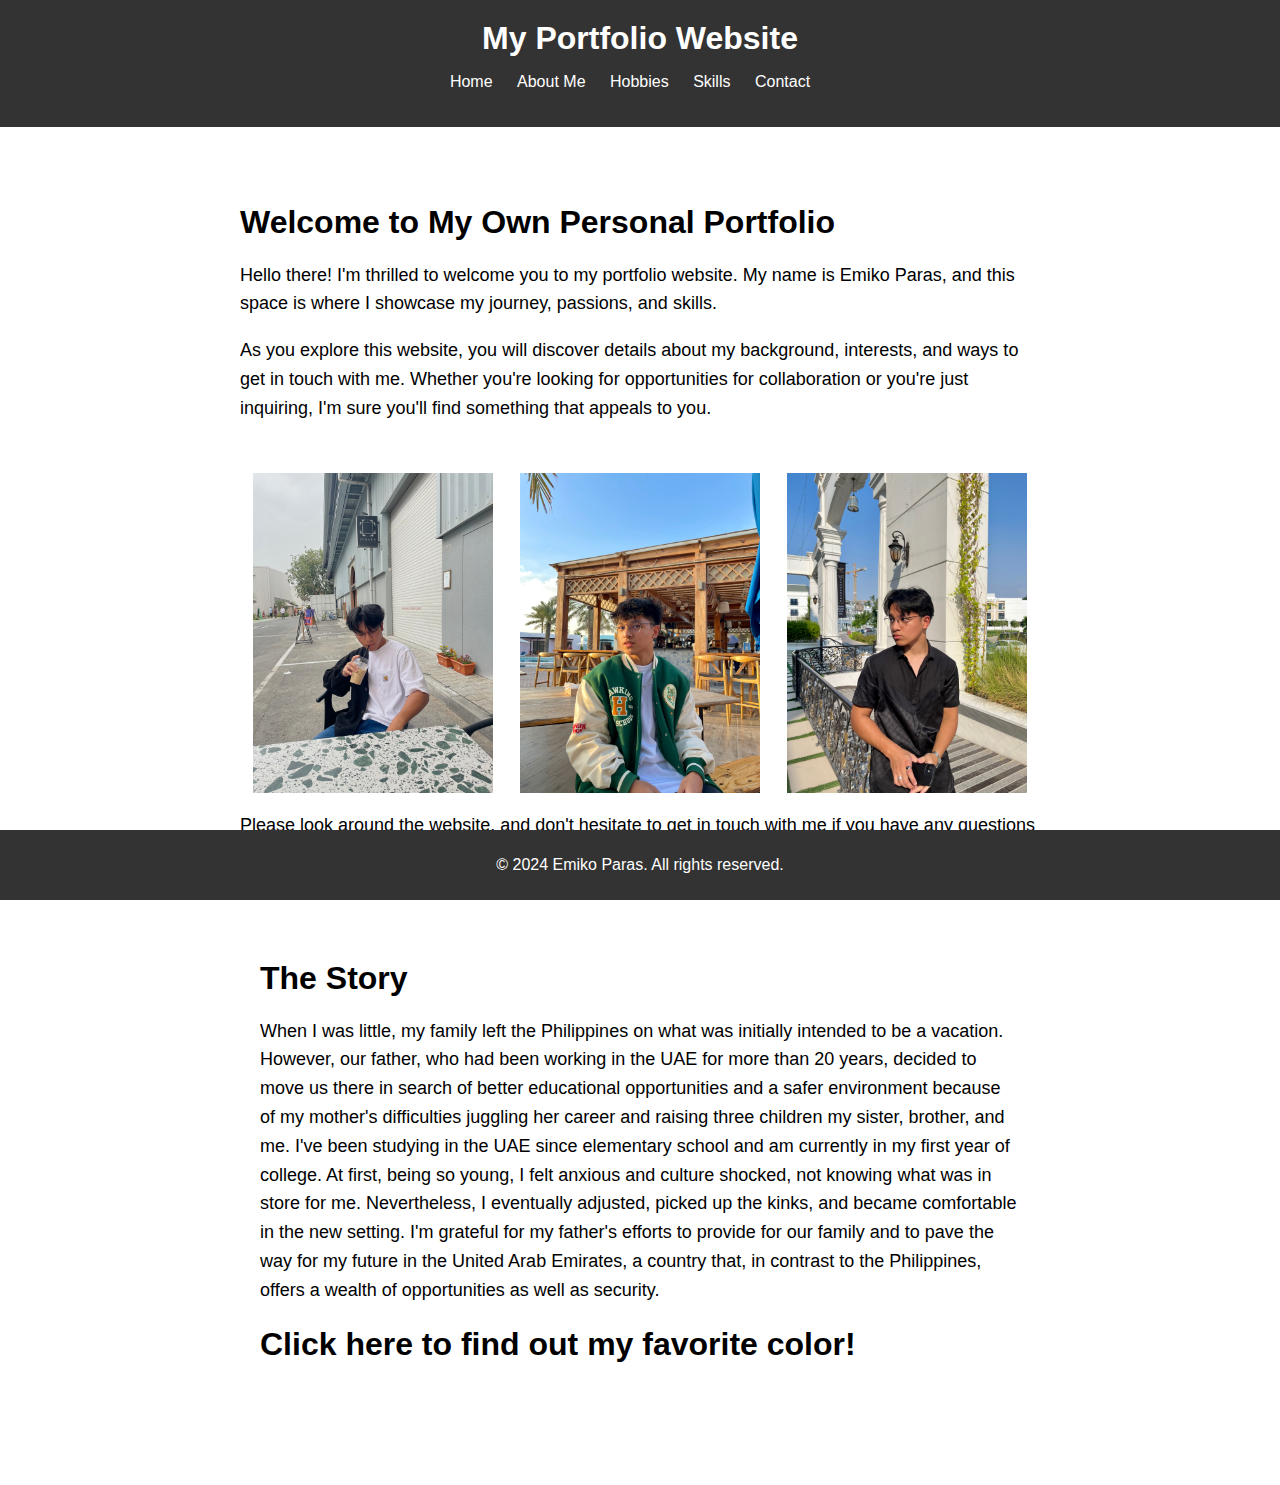
<file: index.html>
<!DOCTYPE html>
<html lang="en">
<head>
    <meta charset="UTF-8">
    <meta name="viewport" content="width=device-width, initial-scale=1.0">
    <title>Home</title><!--Title of the webpage-->
    <link rel="stylesheet" href="style.css"><!--External CSS stylesheet link-->
</head>
<body>
    <header>
        <h1>My Portfolio Website</h1><!--Website title-->
        <nav>
            <ul><!--Navigation links-->
                <li><a href="index.html">Home</a></li>
                <li><a href="about.html">About Me</a></li>
                <li><a href="hobbies.html">Hobbies</a></li>
                <li><a href="skills.html">Skills</a></li>
                <li><a href="contact.html">Contact</a></li>
            </ul>
        </nav>
    </header>

    <main><!--Main content section-->
        <section class="hero">
            <h2>Welcome to My Own Personal Portfolio</h2><!--Welcome message-->
            <div class="intro-text">
                <!--Prsonal introduction-->
                <p>Hello there! I'm thrilled to welcome you to my portfolio website. My name is Emiko Paras, and this space is where I showcase my journey, passions, and skills.</p>
                <!--Invitation to explore-->
                <p>As you explore this website, you will discover details about my background, interests, and ways to get in touch with me. Whether you're looking for opportunities for collaboration or you're just inquiring, I'm sure you'll find something that appeals to you.</p>
                <section class="gallery">
                    <div class="image">
                        <img src="image1.jpeg" alt="Image 1">
                    </div>
                    <div class="image">
                        <img src="image2.jpeg" alt="Image 2">
                    </div>
                    <div class="image">
                        <img src="image3.jpeg" alt="Image 3">
                    </div>
                </section> 
                <p>Please look around the website, and don't hesitate to get in touch with me if you have any questions or would just want to talk. I can't wait to go on this adventure with you!</p>
        <section class="hero"><!--Another hero section-->
            <h2>The Story</h2><!--Story heading-->
                <p>When I was little, my family left the Philippines on what was initially intended to be a vacation. However, our father, who had been working in the UAE for more than 20 years, decided to move us there in search of better educational opportunities and a safer environment because of my mother's difficulties juggling her career and raising three children my sister, brother, and me. I've been studying in the UAE since elementary school and am currently in my first year of college. At first, being so young, I felt anxious and culture shocked, not knowing what was in store for me. Nevertheless, I eventually adjusted, picked up the kinks, and became comfortable in the new setting. I'm grateful for my father's efforts to provide for our family and to pave the way for my future in the United Arab Emirates, a country that, in contrast to the Philippines, offers a wealth of opportunities as well as security.</p>
                
                <h1 id="heading">Click here to find out my favorite color!</h1>
                <script src="script.js"></script>    
            
            </div>
            </div>
                </section>
            </div>     

        </section>
       
    </main>
    <footer>
        <p>&copy; 2024 Emiko Paras. All rights reserved.</p>
    </footer>
</body>
</html>
</file>
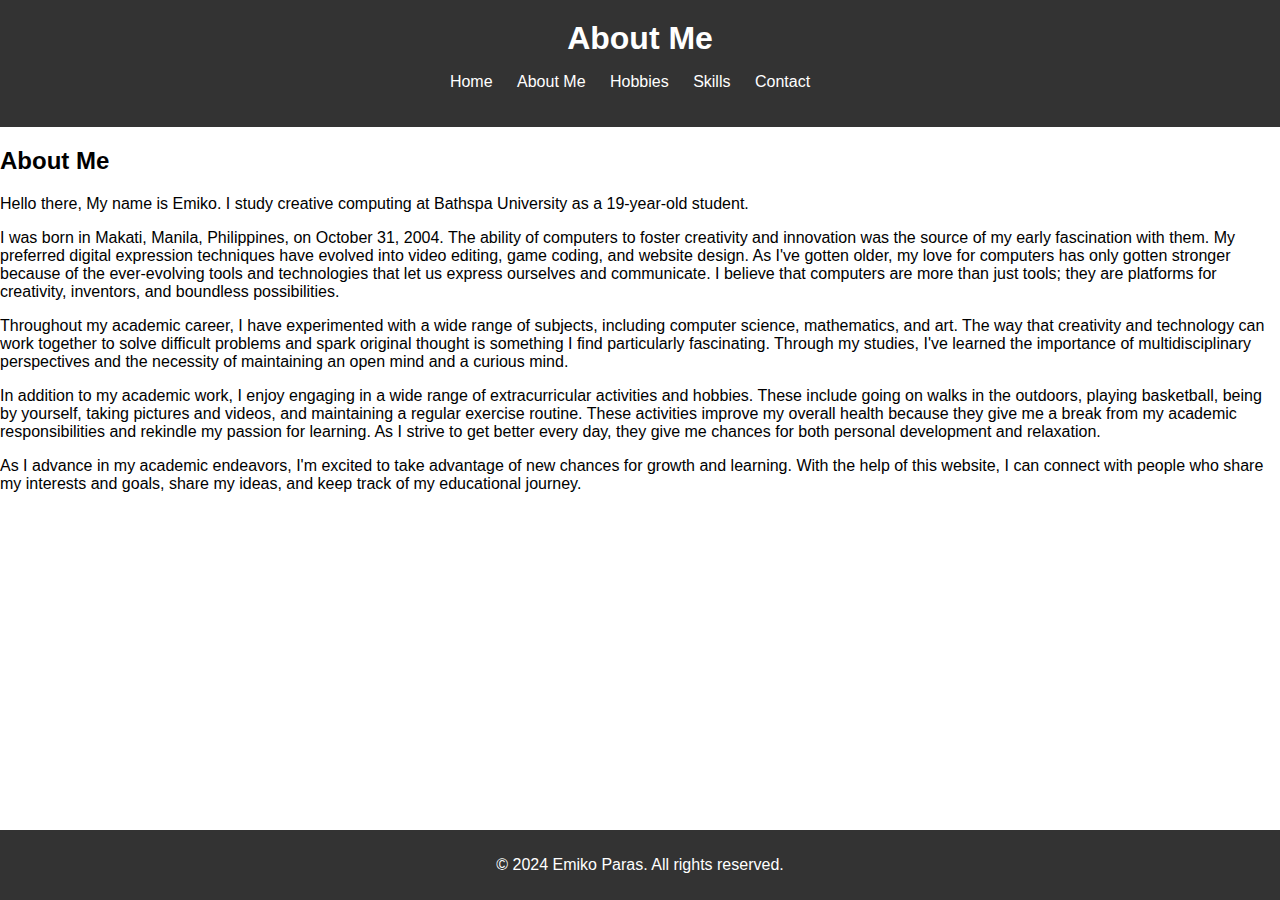
<file: about.html>
<!DOCTYPE html>
<html lang="en">
<head>
    <meta charset="UTF-8">
    <meta name="viewport" content="width=device-width, initial-scale=1.0">
    <title>About Me</title><!--Page title-->
    <link rel="stylesheet" href="style.css"><!--CSS sttylesheet-->
</head>
<body>
    <header>
         <h1>About Me</h1><!--Title page-->
        <nav>
            <ul>
                <!--Navigation links-->
                <li><a href="index.html">Home</a></li>
                <li><a href="about.html">About Me</a></li>
                <li><a href="hobbies.html">Hobbies</a></li>
                <li><a href="skills.html">Skills</a></li>
                <li><a href="contact.html">Contact</a></li>
            </ul>
        </nav>
    </header>
    <main>
        <section class="content">
            <h2>About Me</h2><!--Heading about myself section-->
            <p>Hello there, My name is Emiko. I study creative computing at Bathspa University as a 19-year-old student.</p>
            
            <p>I was born in Makati, Manila, Philippines, on October 31, 2004. The ability of computers to foster creativity and innovation was the source of my early fascination with them. My preferred digital expression techniques have evolved into video editing, game coding, and website design. As I've gotten older, my love for computers has only gotten stronger because of the ever-evolving tools and technologies that let us express ourselves and communicate. I believe that computers are more than just tools; they are platforms for creativity, inventors, and boundless possibilities.</p>
            <p>
                Throughout my academic career, I have experimented with a wide range of subjects, including computer science, mathematics, and art. The way that creativity and technology can work together to solve difficult problems and spark original thought is something I find particularly fascinating. Through my studies, I've learned the importance of multidisciplinary perspectives and the necessity of maintaining an open mind and a curious mind.</p>
            <p>In addition to my academic work, I enjoy engaging in a wide range of extracurricular activities and hobbies. These include going on walks in the outdoors, playing basketball, being by yourself, taking pictures and videos, and maintaining a regular exercise routine. These activities improve my overall health because they give me a break from my academic responsibilities and rekindle my passion for learning. As I strive to get better every day, they give me chances for both personal development and relaxation.</p>
            <p>As I advance in my academic endeavors, I'm excited to take advantage of new chances for growth and learning. With the help of this website, I can connect with people who share my interests and goals, share my ideas, and keep track of my educational journey.</p>
        
        </section>
    </main>

    <footer><!--Copyright notice-->
        <p>&copy; 2024 Emiko Paras. All rights reserved.</p>
    </footer>
</body>
</html>
</file>
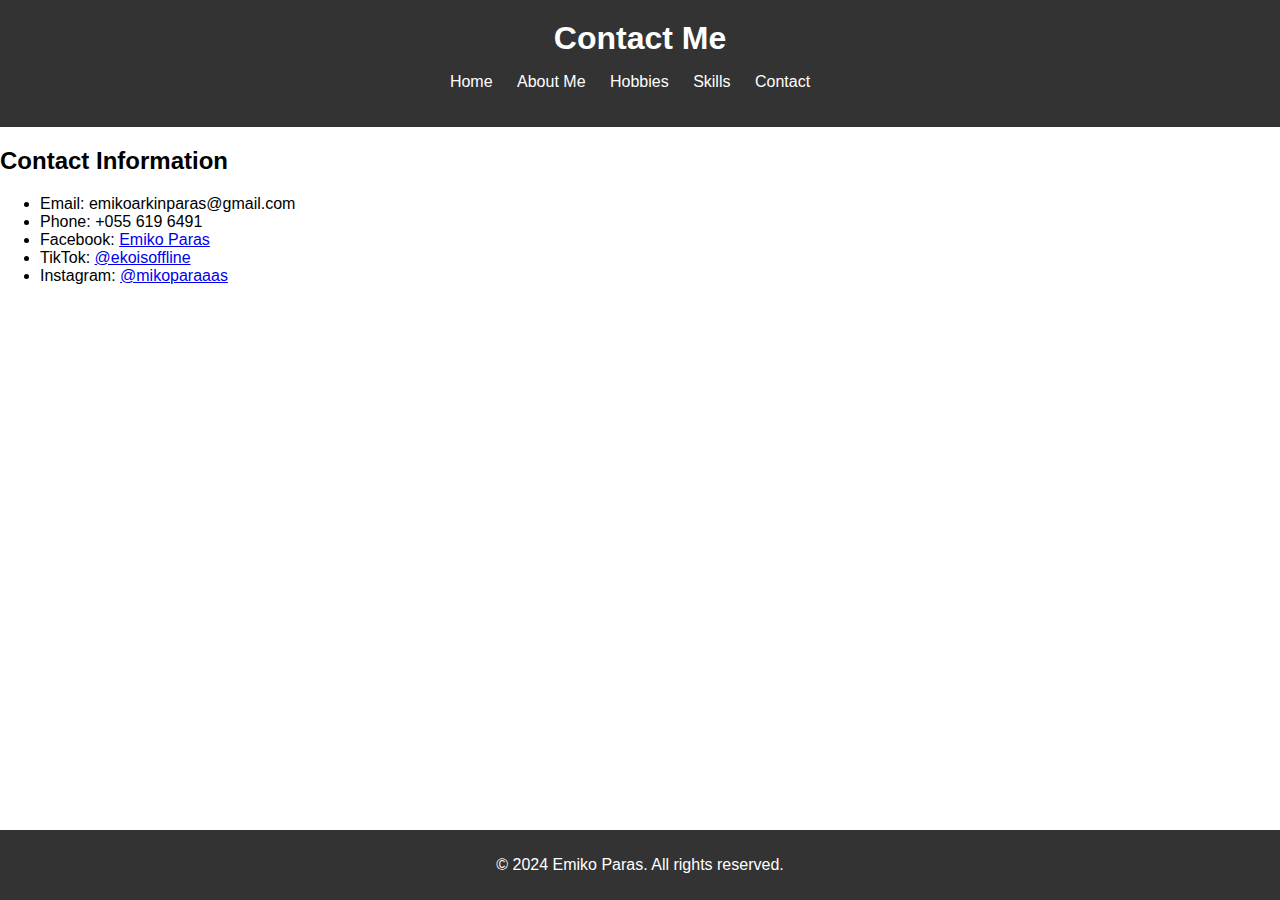
<file: contact.html>
<!DOCTYPE html>
<html lang="en">
<head>
    <meta charset="UTF-8">
    <meta name="viewport" content="width=device-width, initial-scale=1.0">
    <title>Contact</title><!--Page title-->
    <link rel="stylesheet" href="style.css"><!--CSS stylesheet-->
</head>
<body>
    <header>
         <h1>Contact Me</h1><!--Website title and navigation-->
        <nav><!--Navigation menu-->
            <ul>
                <!--Navigation links-->
                <li><a href="index.html">Home</a></li>
                <li><a href="about.html">About Me</a></li>
                <li><a href="hobbies.html">Hobbies</a></li>
                <li><a href="skills.html">Skills</a></li>
                <li><a href="contact.html">Contact</a></li>
            </ul>
        </nav>
    </header>

    <main>
        <section class="contact-info"><!--Contact information section-->
            <h2>Contact Information</h2><!--Heading-->
            <ul>
                <!--List of contact details-->
                <li>Email: emikoarkinparas@gmail.com</li>
                <li>Phone: +055 619 6491</li>
                <li>Facebook: <a href="https://www.facebook.com/share/2PJJuS1QqC5XSDjT/?mibextid=LQQJ4d" target="_blank"> Emiko Paras </a></li>
                <li>TikTok: <a href="https://www.tiktok.com/@ekoisoffline?_t=8mGYUukBuH1&_r=1" target="_blank">@ekoisoffline</a></li>
                <li>Instagram: <a href="https://www.instagram.com/mikoparaaas?igsh=MXIwenEzNjE5MThoeA%3D%3D&utm_source=qr" target="_blank"> @mikoparaaas</a></li>
             
                <div class="contact-map"><!--Embedded Google Maps iframe-->
                    <div class="map-container">
                        <!--Google Maps location display-->
                        <iframe src="https://www.google.com/maps/embed?pb=!1m14!1m12!1m3!1d2144.9544628041726!2d55.377339322732226!3d25.291802401770013!2m3!1f0!2f0!3f0!3m2!1i1024!2i768!4f13.1!5e0!3m2!1sen!2sae!4v1715529638740!5m2!1sen!2sae" width="600" height="450" style="border:0;" allowfullscreen="" loading="lazy" referrerpolicy="no-referrer-when-downgrade"></iframe>
                    </div>
                </div>

            </ul>
        </section>
    </main>
<footer>
        <!--Copyright notice-->
        <p>&copy; 2024 Emiko Paras. All rights reserved.</p>
    </footer>
</body>
</html>
</file>
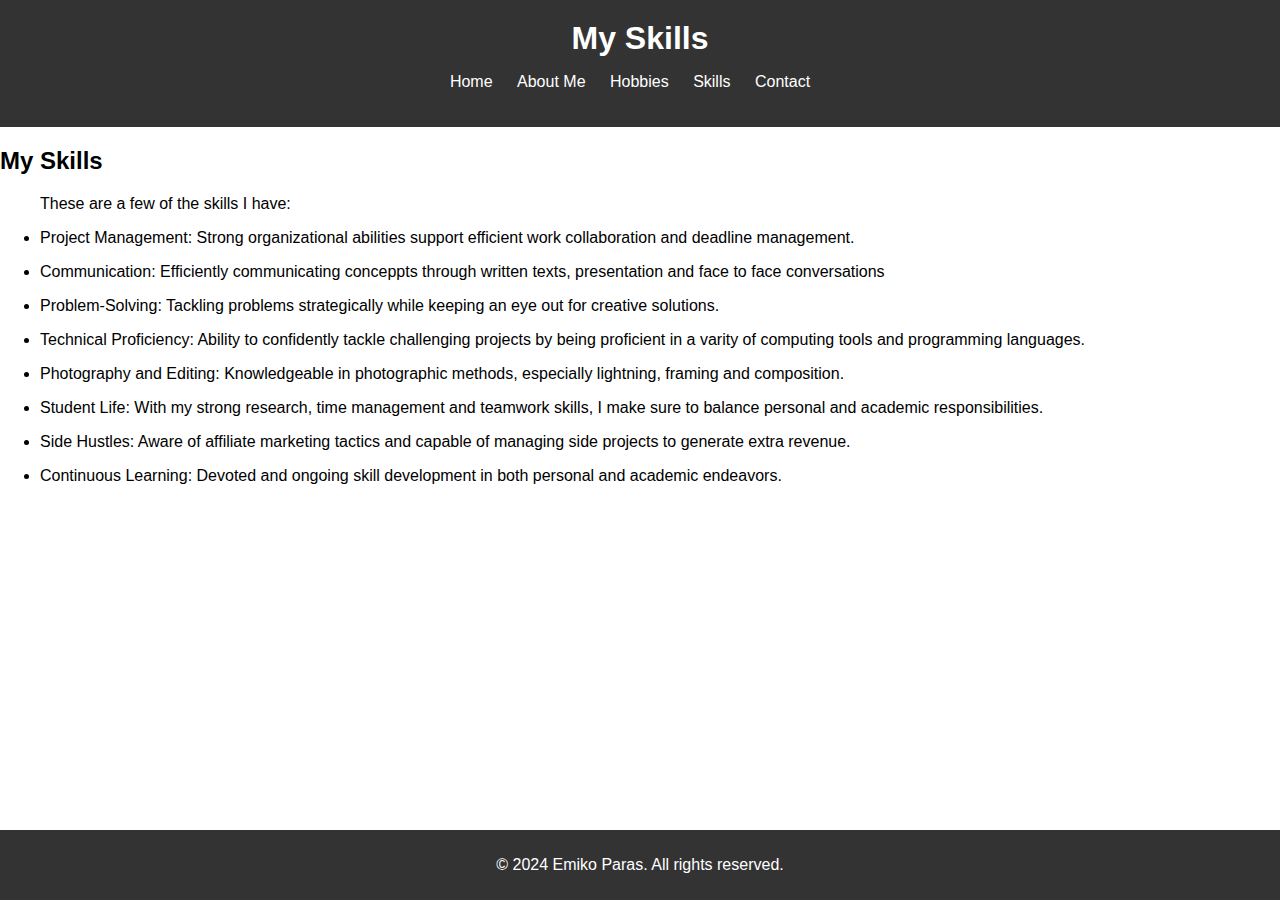
<file: skills.html>
<!DOCTYPE html>
<html lang="en">
<head>
    <meta charset="UTF-8">
    <meta name="viewport" content="width=device-width, initial-scale=1.0">
    <title>Skills</title><!--Title of the page-->
    <link rel="stylesheet" href="style.css"><!--CSS stylesheet-->
</head>
<body>
    <header>
        <h1>My Skills</h1><!--Website title and navigation-->
        <nav><!--Navigation menu-->
            <ul>
                <!--Navigation links-->
                <li><a href="index.html">Home</a></li>
                <li><a href="about.html">About Me</a></li>
                <li><a href="hobbies.html">Hobbies</a></li>
                <li><a href="skills.html">Skills</a></li>
                <li><a href="contact.html">Contact</a></li>
            </ul>
        </nav>
    </header>

    <main>
        <section class="content">
            <h2>My Skills</h2><!--Section heading-->
            <p></p>
            <ul>These are a few of the skills I have:
                <p></p><!--List of skills-->
                <li>Project Management:
                    Strong organizational abilities support efficient work collaboration and deadline management.
                     </li>
                     <p></p>
                <li>Communication:
                    Efficiently communicating conceppts through written texts, presentation and face to face conversations
                </li>
                <p></p>
                <li>Problem-Solving:
                    Tackling problems strategically while keeping an eye out for creative solutions.</li>
                    <p></p>
                <li>Technical Proficiency:
                    Ability to confidently tackle challenging projects by being proficient in a varity of computing tools and programming languages.</li>
                <p></p>
                    <li>Photography and Editing:
                        Knowledgeable in photographic methods, especially lightning, framing and composition.</li>
                <p></p>
                        <li>Student Life:
                   With my strong research, time management and teamwork skills, I make sure to balance personal and academic responsibilities.</li>
                <p></p>
                   <li>Side Hustles:
                    Aware of affiliate marketing tactics and capable of managing side projects to generate extra revenue.</li>
               <p> </p>
                    <li>Continuous Learning:
                    Devoted and ongoing skill development in both personal and academic endeavors.</li>
         
                </ul>
        </section>
    </main>
    <footer><!--Copyright notice-->
        <p>&copy; 2024 Emiko Paras. All rights reserved.</p>
    </footer>
</body>
</html>
</file>
<file: style.css>
/*Padding, margin, and font*/
body {
    font-family: Arial, sans-serif;
    margin: 0;
    padding: 0;
}
/*Header style section*/
header {
    background-color: #333;
    color: #fff;
    padding: 20px 0;
    text-align: center;
}
/*Header title style*/
header h1 {
    margin: 0;
}
/*Navigation style menu*/
nav ul {
    list-style-type: none;
    padding: 0;
}
/*Navigation style menu items*/
nav ul li {
    display: inline;
    margin-right: 20px;
}
/*Style navigation links*/
nav ul li a {
    color: #fff;
    text-decoration: none;
}
/*Hover effect of the links*/
nav ul li a:hover {
    color: #ffcc00;
}
/*padding of main content*/
.main {
    padding: 20px;
}
/*hero section*/
.hero {
    text-align: center;
    padding: 50px 0;
}
/*stye for footer section*/
footer {
    background-color: #333;
    color: #fff;
    text-align: center;
    padding: 10px 0;
    position: fixed;
    bottom: 0;
    width: 100%;
}
/*hero section style*/
.hero {
    text-align: left;
    padding: 50px 20px;
    max-width: 800px;
    margin: 0 auto;
}
/*section heading style*/
.hero h2 {
    font-size: 32px;
    margin-bottom: 20px;
}
/*style for intro text in hero section*/
.intro-text p {
    font-size: 18px;
    line-height: 1.6;
    margin-bottom: 15px;
}
.hero {
    text-align: left;
    padding: 50px 20px;
    max-width: 800px;
    margin: 0 auto;
}
.gallery {
    display: flex;
    justify-content: space-around;
    margin-top: 50px;
}
.image {
    width: 30%; 
    overflow: hidden; 
}
/*style image in gallery*/
.image img {
    width: 100%;
    height: auto;
    vertical-align: top; 
}
/*map contact section style*/
.contact-map {
    position: absolute;
    top: 22%;
    right: 0;
    width: 59.2%;
    margin-left: 5%;
}
/*style for map*/
.map-container {
    position: relative;
    padding-bottom: 56.25%;
    padding-top: 30px;
    height: 0;
    overflow: hidden;
}
/*embedded map style*/
.map-container iframe,
.map-container object,
.map-container embed {
    position: absolute;
    top: 0;
    left: 0;
    width: 100%;
    height: 100%;
}
</file>
